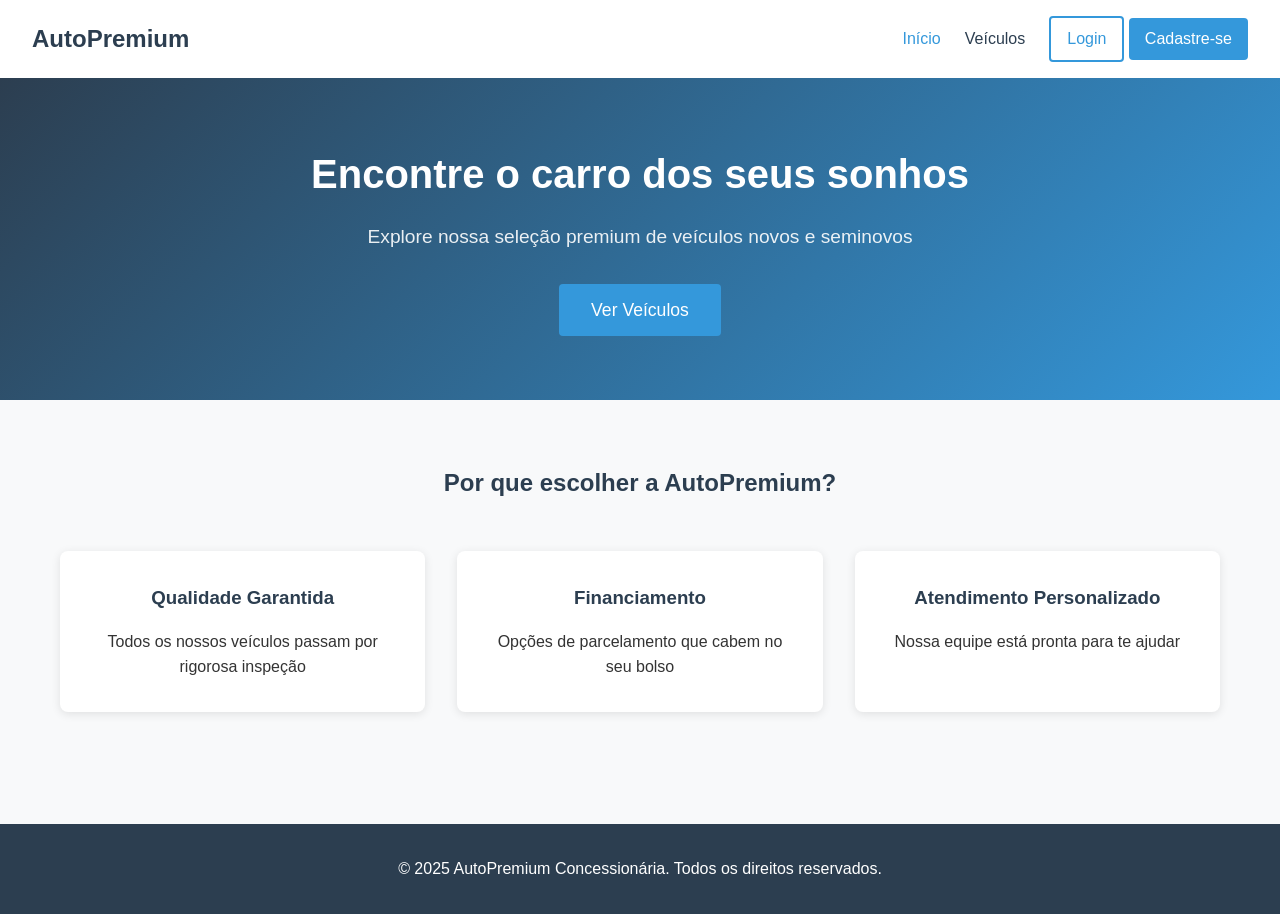
<file: index.html>
<!DOCTYPE html>
<html lang="pt-BR">
<head>
    <meta charset="UTF-8">
    <meta name="viewport" content="width=device-width, initial-scale=1.0">
    <title>AutoPremium - Concessionária</title>
    <link rel="stylesheet" href="css/style.css">
</head>
<body>
    <header>
        <nav class="navbar">
            <div class="nav-brand">
                <h1>AutoPremium</h1>
            </div>
            <div class="nav-links">
                <a href="index.html" class="nav-link active">Início</a>
                <a href="veiculos.html" class="nav-link">Veículos</a>
                <div id="auth-buttons">
                    <a href="login.html" class="btn btn-outline">Login</a>
                    <a href="cadastro.html" class="btn btn-primary">Cadastre-se</a>
                </div>
                <div id="user-menu" class="hidden">
                    <span id="user-name"></span>
                    <button id="logout-btn" class="btn btn-outline">Sair</button>
                </div>
            </div>
        </nav>
    </header>

    <main>
        <section class="hero">
            <div class="hero-content">
                <h2>Encontre o carro dos seus sonhos</h2>
                <p>Explore nossa seleção premium de veículos novos e seminovos</p>
                <a href="veiculos.html" class="btn btn-primary btn-large">Ver Veículos</a>
            </div>
        </section>

        <section class="features">
            <div class="container">
                <h2>Por que escolher a AutoPremium?</h2>
                <div class="features-grid">
                    <div class="feature-card">
                        <h3>Qualidade Garantida</h3>
                        <p>Todos os nossos veículos passam por rigorosa inspeção</p>
                    </div>
                    <div class="feature-card">
                        <h3>Financiamento</h3>
                        <p>Opções de parcelamento que cabem no seu bolso</p>
                    </div>
                    <div class="feature-card">
                        <h3>Atendimento Personalizado</h3>
                        <p>Nossa equipe está pronta para te ajudar</p>
                    </div>
                </div>
            </div>
        </section>
    </main>

    <footer>
        <div class="container">
            <p>&copy; 2025 AutoPremium Concessionária. Todos os direitos reservados.</p>
        </div>
    </footer>
    
    <script src="js/config.js"></script>
    <script src="js/utils.js"></script>
    <script src="js/auth.js"></script>
</body>

</html>
</file>
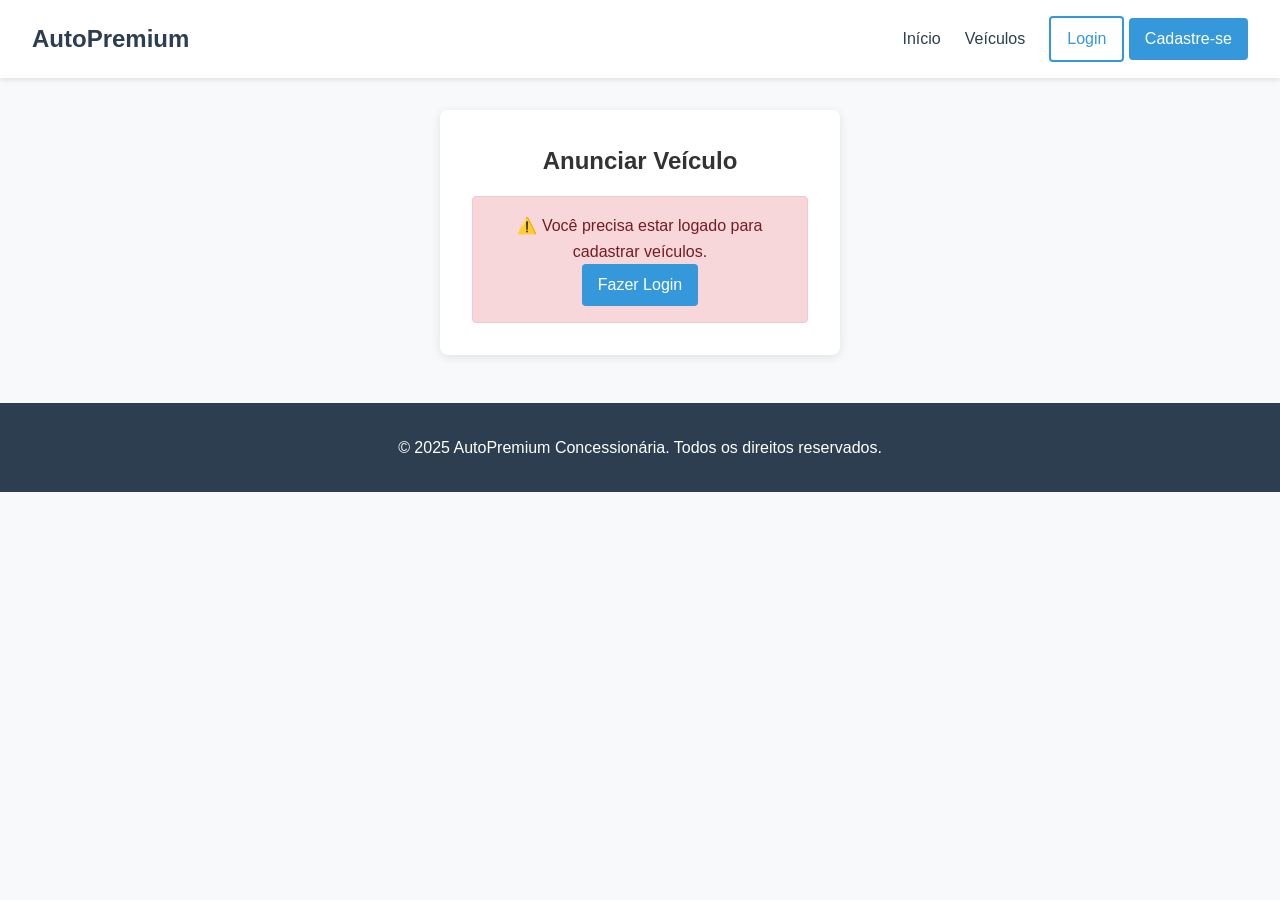
<file: cadastro-veiculo.html>
<!DOCTYPE html>
<html lang="pt-BR">
<head>
    <meta charset="UTF-8">
    <meta name="viewport" content="width=device-width, initial-scale=1.0">
    <title>Anunciar Veículo - AutoPremium</title>
    <link rel="stylesheet" href="css/style.css">
</head>
<body>
    <header>
        <nav class="navbar">
            <div class="nav-brand">
                <h1><a href="index.html" style="text-decoration: none; color: inherit;">AutoPremium</a></h1>
            </div>
            <div class="nav-links">
                <a href="index.html" class="nav-link">Início</a>
                <a href="veiculos.html" class="nav-link">Veículos</a>
                <div id="auth-buttons">
                    <a href="login.html" class="btn btn-outline">Login</a>
                    <a href="cadastro.html" class="btn btn-primary">Cadastre-se</a>
                </div>
                <div id="user-menu" class="hidden">
                    <span id="user-name"></span>
                    <button id="logout-btn" class="btn btn-outline">Sair</button>
                </div>
            </div>
        </nav>
    </header>

    <main>
        <div class="container">
            <div class="form-container">
                <h2 class="text-center">Anunciar Veículo</h2>
                
                <div id="auth-warning" class="message error hidden">
                    <p>⚠️ Você precisa estar logado para cadastrar veículos.</p>
                    <a href="login.html" class="btn btn-primary">Fazer Login</a>
                </div>

                <form id="veiculo-form" class="hidden">
                    <div class="form-group">
                        <label for="marca">Marca *</label>
                        <input type="text" id="marca" name="marca" required>
                    </div>
                    
                    <div class="form-group">
                        <label for="modelo">Modelo *</label>
                        <input type="text" id="modelo" name="modelo" required>
                    </div>
                    
                    <div class="form-row">
                        <div class="form-group">
                            <label for="ano">Ano *</label>
                            <input type="number" id="ano" name="ano" min="1900" max="2024" required>
                        </div>
                        
                        <div class="form-group">
                            <label for="preco">Preço (R$) *</label>
                            <input type="number" id="preco" name="preco" step="0.01" min="0" required>
                        </div>
                    </div>
                    
                    <div class="form-row">
                        <div class="form-group">
                            <label for="quilometragem">Quilometragem</label>
                            <input type="number" id="quilometragem" name="quilometragem" min="0" value="0">
                        </div>
                        
                        <div class="form-group">
                            <label for="combustivel">Combustível</label>
                            <select id="combustivel" name="combustivel">
                                <option value="Flex">Flex</option>
                                <option value="Gasolina">Gasolina</option>
                                <option value="Álcool">Álcool</option>
                                <option value="Diesel">Diesel</option>
                                <option value="Elétrico">Elétrico</option>
                                <option value="Híbrido">Híbrido</option>
                            </select>
                        </div>
                    </div>
                    
                    <div class="form-group">
                        <label for="cor">Cor</label>
                        <input type="text" id="cor" name="cor" placeholder="Ex: Preto, Branco, Prata...">
                    </div>
                    
                    <div class="form-group">
                        <label for="descricao">Descrição</label>
                        <textarea id="descricao" name="descricao" rows="4" placeholder="Descreva o veículo..."></textarea>
                    </div>

                    <!-- Upload de Fotos -->
                    <div class="form-group">
                        <label>Fotos do Veículo</label>
                        <div class="upload-area" id="upload-area">
                            <div class="upload-placeholder">
                                <span>📷</span>
                                <p>Clique para adicionar fotos</p>
                                <small>Formatos: JPG, PNG (Máx: 5MB)</small>
                            </div>
                            <input type="file" id="foto-veiculo" multiple accept="image/*" style="display: none;">
                        </div>
                        <div id="preview-container" class="preview-container"></div>
                    </div>
                    
                    <button type="submit" class="btn btn-primary btn-large" style="width: 100%;">
                        Cadastrar Veículo
                    </button>
                </form>
                
                <div id="message" class="hidden"></div>
            </div>
        </div>
    </main>

    <footer>
        <div class="container">
            <p>&copy; 2025 AutoPremium Concessionária. Todos os direitos reservados.</p>
        </div>
    </footer>

    <script src="js/config.js"></script>
    <script src="js/utils.js"></script>
    <script src="js/auth.js"></script>
    <script src="js/veiculos.js"></script>
    <script>
        let fotosSelecionadas = [];
        let veiculoIdCriado = null;

        // Verificar autenticação ao carregar a página
        document.addEventListener('DOMContentLoaded', () => {
            const token = localStorage.getItem('token');
            const user = localStorage.getItem('user');
            const form = document.getElementById('veiculo-form');
            const warning = document.getElementById('auth-warning');
            const authButtons = document.getElementById('auth-buttons');
            const userMenu = document.getElementById('user-menu');
            const userName = document.getElementById('user-name');
            
            if (token && user) {
                form.classList.remove('hidden');
                warning.classList.add('hidden');
                authButtons.classList.add('hidden');
                userMenu.classList.remove('hidden');
                
                const userData = JSON.parse(user);
                userName.textContent = userData.nome;
                
                // Configurar upload de fotos
                configurarUploadFotos();
            } else {
                form.classList.add('hidden');
                warning.classList.remove('hidden');
                authButtons.classList.remove('hidden');
                userMenu.classList.add('hidden');
            }
        });

        // Configurar área de upload
        function configurarUploadFotos() {
            const uploadArea = document.getElementById('upload-area');
            const fileInput = document.getElementById('foto-veiculo');
            const previewContainer = document.getElementById('preview-container');

            uploadArea.addEventListener('click', () => {
                fileInput.click();
            });

            uploadArea.addEventListener('dragover', (e) => {
                e.preventDefault();
                uploadArea.classList.add('drag-over');
            });

            uploadArea.addEventListener('dragleave', () => {
                uploadArea.classList.remove('drag-over');
            });

            uploadArea.addEventListener('drop', (e) => {
                e.preventDefault();
                uploadArea.classList.remove('drag-over');
                const files = e.dataTransfer.files;
                processarArquivos(files);
            });

            fileInput.addEventListener('change', (e) => {
                processarArquivos(e.target.files);
            });
        }

        // Processar arquivos selecionados
        function processarArquivos(files) {
            for (let file of files) {
                if (file.type.startsWith('image/') && file.size <= 5 * 1024 * 1024) {
                    const reader = new FileReader();
                    
                    reader.onload = function(e) {
                        fotosSelecionadas.push({
                            file: file,
                            dataUrl: e.target.result
                        });
                        atualizarPreviews();
                    };
                    
                    reader.readAsDataURL(file);
                } else {
                    alert('Por favor, selecione apenas imagens (máximo 5MB cada)');
                }
            }
        }

        // Atualizar preview das imagens
        function atualizarPreviews() {
            const previewContainer = document.getElementById('preview-container');
            previewContainer.innerHTML = '';

            fotosSelecionadas.forEach((foto, index) => {
                const preview = document.createElement('div');
                preview.className = 'image-preview';
                preview.innerHTML = `
                    <img src="${foto.dataUrl}" alt="Preview">
                    <button type="button" class="remove-image" data-index="${index}">×</button>
                `;
                previewContainer.appendChild(preview);
            });

            // Eventos para remover imagens
            document.querySelectorAll('.remove-image').forEach(btn => {
                btn.addEventListener('click', function() {
                    const index = parseInt(this.getAttribute('data-index'));
                    fotosSelecionadas.splice(index, 1);
                    atualizarPreviews();
                });
            });
        }

        // Configurar logout
        document.getElementById('logout-btn').addEventListener('click', () => {
            localStorage.removeItem('token');
            localStorage.removeItem('user');
            window.location.href = 'login.html';
        });

        // Submissão do formulário
        document.getElementById('veiculo-form').addEventListener('submit', async (e) => {
            e.preventDefault();
            
            const veiculoData = {
                marca: document.getElementById('marca').value,
                modelo: document.getElementById('modelo').value,
                ano: parseInt(document.getElementById('ano').value),
                preco: parseFloat(document.getElementById('preco').value),
                quilometragem: parseInt(document.getElementById('quilometragem').value) || 0,
                combustivel: document.getElementById('combustivel').value,
                cor: document.getElementById('cor').value || 'Não informada',
                descricao: document.getElementById('descricao').value || ''
            };
            
            console.log('📤 Enviando dados do veículo:', veiculoData);
            
            // Primeiro cadastra o veículo
            const result = await cadastrarVeiculo(veiculoData);
            
            if (result.success) {
                veiculoIdCriado = result.veiculo.id;
                showMessage('✅ Veículo cadastrado com sucesso! Fazendo upload das fotos...', 'success');
                
                // Depois faz upload das fotos
                if (fotosSelecionadas.length > 0) {
                    await uploadFotosVeiculo(veiculoIdCriado);
                }
                
                setTimeout(() => {
                    window.location.href = 'veiculos.html';
                }, 3000);
            } else {
                showMessage(`❌ Erro: ${result.error}`, 'error');
            }
        });

        // Upload das fotos após cadastrar o veículo
        async function uploadFotosVeiculo(veiculoId) {
            for (let i = 0; i < fotosSelecionadas.length; i++) {
                const foto = fotosSelecionadas[i];
                try {
                    const token = localStorage.getItem('token');
                    const response = await fetch(`${API_BASE_URL}/veiculos/${veiculoId}/imagens`, {
                        method: 'POST',
                        headers: {
                            'Content-Type': 'application/json',
                            'Authorization': `Bearer ${token}`
                        },
                        body: JSON.stringify({ imagem: foto.dataUrl })
                    });

                    if (!response.ok) {
                        console.error(`Erro no upload da foto ${i + 1}`);
                    }
                } catch (error) {
                    console.error(`Erro no upload da foto ${i + 1}:`, error);
                }
            }
        }

        function showMessage(text, type) {
            const messageDiv = document.getElementById('message');
            messageDiv.textContent = text;
            messageDiv.className = `message ${type}`;
            messageDiv.classList.remove('hidden');
            
            setTimeout(() => {
                messageDiv.classList.add('hidden');
            }, 5000);
        }
    </script>

    <style>
        .message {
            padding: 1rem;
            margin-top: 1rem;
            border-radius: 4px;
            text-align: center;
        }
        
        .message.success {
            background-color: #d4edda;
            color: #155724;
            border: 1px solid #c3e6cb;
        }
        
        .message.error {
            background-color: #f8d7da;
            color: #721c24;
            border: 1px solid #f5c6cb;
        }
        
        select, textarea {
            width: 100%;
            padding: 0.75rem;
            border: 1px solid #ddd;
            border-radius: 4px;
            font-size: 1rem;
            font-family: inherit;
        }
        
        select:focus, textarea:focus {
            outline: none;
            border-color: var(--secondary-color);
        }
        
        .form-row {
            display: grid;
            grid-template-columns: 1fr 1fr;
            gap: 1rem;
        }
        
        /* Estilos para upload de fotos */
        .upload-area {
            border: 2px dashed #ddd;
            border-radius: 8px;
            padding: 2rem;
            text-align: center;
            cursor: pointer;
            transition: all 0.3s;
            background: #f8f9fa;
        }
        
        .upload-area:hover, .upload-area.drag-over {
            border-color: var(--secondary-color);
            background: #e3f2fd;
        }
        
        .upload-placeholder span {
            font-size: 2rem;
            display: block;
            margin-bottom: 0.5rem;
        }
        
        .upload-placeholder p {
            margin: 0.5rem 0;
            color: #666;
        }
        
        .upload-placeholder small {
            color: #999;
        }
        
        .preview-container {
            display: grid;
            grid-template-columns: repeat(auto-fill, minmax(100px, 1fr));
            gap: 1rem;
            margin-top: 1rem;
        }
        
        .image-preview {
            position: relative;
            border-radius: 8px;
            overflow: hidden;
            box-shadow: 0 2px 5px rgba(0,0,0,0.1);
        }
        
        .image-preview img {
            width: 100%;
            height: 100px;
            object-fit: cover;
        }
        
        .remove-image {
            position: absolute;
            top: 5px;
            right: 5px;
            background: rgba(255,255,255,0.8);
            border: none;
            border-radius: 50%;
            width: 24px;
            height: 24px;
            cursor: pointer;
            font-size: 16px;
            line-height: 1;
        }
        
        @media (max-width: 768px) {
            .form-row {
                grid-template-columns: 1fr;
            }
        }
    </style>
</body>
</html>
</file>
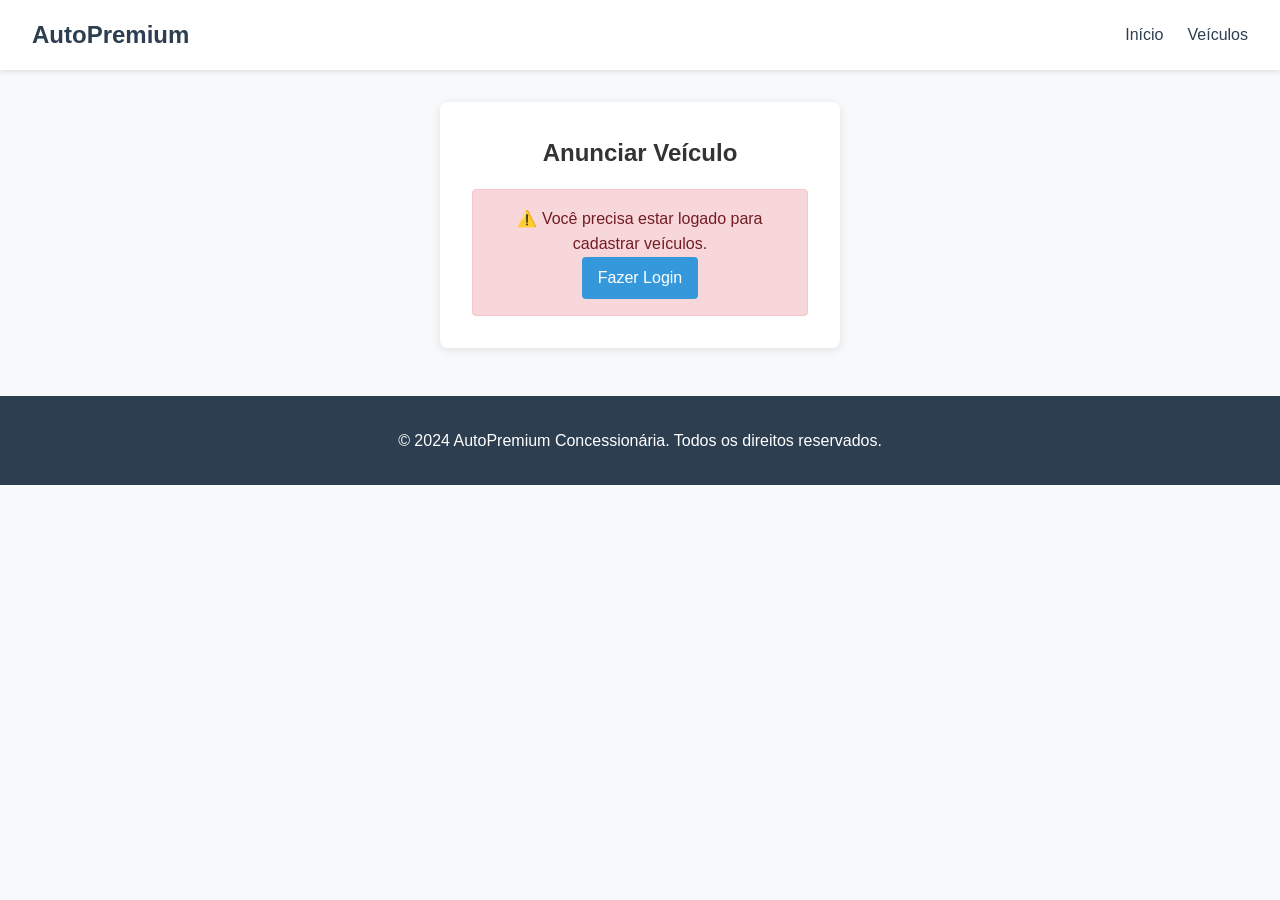
<file: cadastro-veiculos.html>
<!DOCTYPE html>
<html lang="pt-BR">
<head>
    <meta charset="UTF-8">
    <meta name="viewport" content="width=device-width, initial-scale=1.0">
    <title>Anunciar Veículo - AutoPremium</title>
    <link rel="stylesheet" href="css/style.css">
</head>
<body>
    <header>
        <nav class="navbar">
            <div class="nav-brand">
                <h1><a href="index.html" style="text-decoration: none; color: inherit;">AutoPremium</a></h1>
            </div>
            <div class="nav-links">
                <a href="index.html" class="nav-link">Início</a>
                <a href="veiculos.html" class="nav-link">Veículos</a>
                <div id="user-menu" class="hidden">
                    <span id="user-name"></span>
                    <button id="logout-btn" class="btn btn-outline">Sair</button>
                </div>
            </div>
        </nav>
    </header>

    <main>
        <div class="container">
            <div class="form-container">
                <h2 class="text-center">Anunciar Veículo</h2>
                
                <div id="auth-warning" class="message error hidden">
                    <p>⚠️ Você precisa estar logado para cadastrar veículos.</p>
                    <a href="login.html" class="btn btn-primary">Fazer Login</a>
                </div>

                <form id="veiculo-form" class="hidden">
                    <div class="form-group">
                        <label for="marca">Marca *</label>
                        <input type="text" id="marca" name="marca" required>
                    </div>
                    
                    <div class="form-group">
                        <label for="modelo">Modelo *</label>
                        <input type="text" id="modelo" name="modelo" required>
                    </div>
                    
                    <div class="form-row" style="display: grid; grid-template-columns: 1fr 1fr; gap: 1rem;">
                        <div class="form-group">
                            <label for="ano">Ano *</label>
                            <input type="number" id="ano" name="ano" min="1900" max="2024" required>
                        </div>
                        
                        <div class="form-group">
                            <label for="preco">Preço (R$) *</label>
                            <input type="number" id="preco" name="preco" step="0.01" min="0" required>
                        </div>
                    </div>
                    
                    <div class="form-row" style="display: grid; grid-template-columns: 1fr 1fr; gap: 1rem;">
                        <div class="form-group">
                            <label for="quilometragem">Quilometragem</label>
                            <input type="number" id="quilometragem" name="quilometragem" min="0" value="0">
                        </div>
                        
                        <div class="form-group">
                            <label for="combustivel">Combustível</label>
                            <select id="combustivel" name="combustivel">
                                <option value="Flex">Flex</option>
                                <option value="Gasolina">Gasolina</option>
                                <option value="Álcool">Álcool</option>
                                <option value="Diesel">Diesel</option>
                                <option value="Elétrico">Elétrico</option>
                                <option value="Híbrido">Híbrido</option>
                            </select>
                        </div>
                    </div>
                    
                    <div class="form-group">
                        <label for="cor">Cor</label>
                        <input type="text" id="cor" name="cor" placeholder="Ex: Preto, Branco, Prata...">
                    </div>
                    
                    <div class="form-group">
                        <label for="descricao">Descrição</label>
                        <textarea id="descricao" name="descricao" rows="4" placeholder="Descreva o veículo..."></textarea>
                    </div>
                    
                    <button type="submit" class="btn btn-primary btn-large" style="width: 100%;">
                        Cadastrar Veículo
                    </button>
                </form>
                
                <div id="message" class="hidden"></div>
            </div>
        </div>
    </main>

    <footer>
        <div class="container">
            <p>&copy; 2024 AutoPremium Concessionária. Todos os direitos reservados.</p>
        </div>
    </footer>

    <script src="js/utils.js"></script>
    <script src="js/auth.js"></script>
    <script src="js/veiculos.js"></script>
    <script>
        // Verificar autenticação ao carregar a página
        document.addEventListener('DOMContentLoaded', () => {
            const token = localStorage.getItem('token');
            const user = localStorage.getItem('user');
            const form = document.getElementById('veiculo-form');
            const warning = document.getElementById('auth-warning');
            
            if (token && user) {
                // Usuário logado - mostrar formulário
                form.classList.remove('hidden');
                warning.classList.add('hidden');
                
                // Preencher nome do usuário
                const userData = JSON.parse(user);
                document.getElementById('user-name').textContent = userData.nome;
                document.getElementById('user-menu').classList.remove('hidden');
            } else {
                // Usuário não logado - mostrar aviso
                form.classList.add('hidden');
                warning.classList.remove('hidden');
            }
        });

        // Configurar logout
        document.getElementById('logout-btn').addEventListener('click', () => {
            localStorage.removeItem('token');
            localStorage.removeItem('user');
            window.location.href = 'login.html';
        });

        // Submissão do formulário
        document.getElementById('veiculo-form').addEventListener('submit', async (e) => {
            e.preventDefault();
            
            const veiculoData = {
                marca: document.getElementById('marca').value,
                modelo: document.getElementById('modelo').value,
                ano: parseInt(document.getElementById('ano').value),
                preco: parseFloat(document.getElementById('preco').value),
                quilometragem: parseInt(document.getElementById('quilometragem').value) || 0,
                combustivel: document.getElementById('combustivel').value,
                cor: document.getElementById('cor').value || 'Não informada',
                descricao: document.getElementById('descricao').value || ''
            };
            
            console.log('📤 Enviando dados:', veiculoData);
            
            const result = await cadastrarVeiculo(veiculoData);
            
            if (result.success) {
                showMessage('✅ Veículo cadastrado com sucesso! Redirecionando...', 'success');
                setTimeout(() => {
                    window.location.href = 'veiculos.html';
                }, 2000);
            } else {
                showMessage(`❌ Erro: ${result.error}`, 'error');
            }
        });

        function showMessage(text, type) {
            const messageDiv = document.getElementById('message');
            messageDiv.textContent = text;
            messageDiv.className = `message ${type}`;
            messageDiv.classList.remove('hidden');
            
            setTimeout(() => {
                messageDiv.classList.add('hidden');
            }, 5000);
        }
    </script>

    <style>
        .message {
            padding: 1rem;
            margin-top: 1rem;
            border-radius: 4px;
            text-align: center;
        }
        
        .message.success {
            background-color: #d4edda;
            color: #155724;
            border: 1px solid #c3e6cb;
        }
        
        .message.error {
            background-color: #f8d7da;
            color: #721c24;
            border: 1px solid #f5c6cb;
        }
        
        select, textarea {
            width: 100%;
            padding: 0.75rem;
            border: 1px solid #ddd;
            border-radius: 4px;
            font-size: 1rem;
            font-family: inherit;
        }
        
        select:focus, textarea:focus {
            outline: none;
            border-color: var(--secondary-color);
        }
    </style>
</body>
</html>
</file>
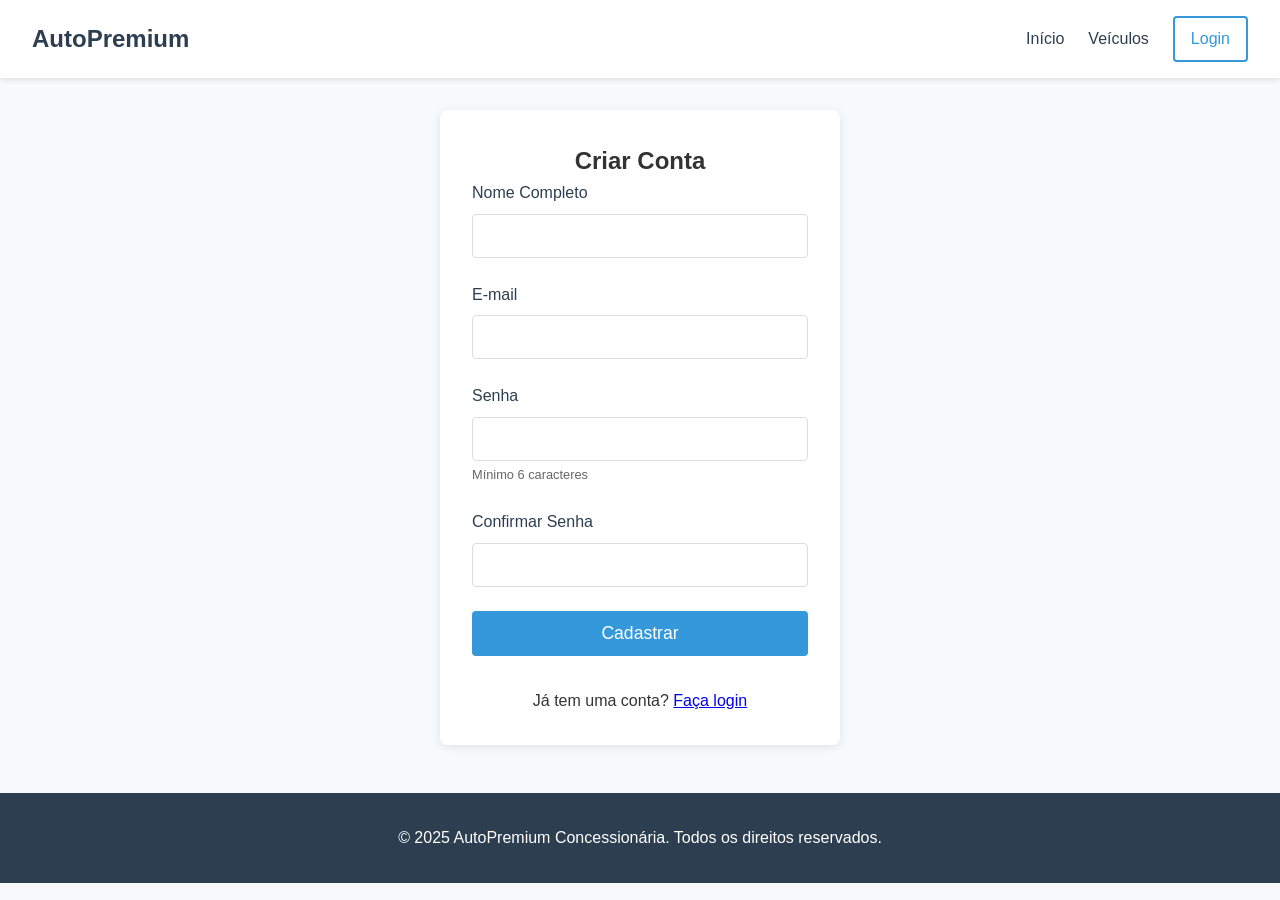
<file: cadastro.html>
<!DOCTYPE html>
<html lang="pt-BR">
<head>
    <meta charset="UTF-8">
    <meta name="viewport" content="width=device-width, initial-scale=1.0">
    <title>Cadastro - AutoPremium</title>
    <link rel="stylesheet" href="css/style.css">
</head>
<body>
    <header>
        <nav class="navbar">
            <div class="nav-brand">
                <h1><a href="index.html" style="text-decoration: none; color: inherit;">AutoPremium</a></h1>
            </div>
            <div class="nav-links">
                <a href="index.html" class="nav-link">Início</a>
                <a href="veiculos.html" class="nav-link">Veículos</a>
                <a href="login.html" class="btn btn-outline">Login</a>
            </div>
        </nav>
    </header>

    <main>
        <div class="container">
            <div class="form-container">
                <h2 class="text-center">Criar Conta</h2>
                <form id="cadastro-form">
                    <div class="form-group">
                        <label for="nome">Nome Completo</label>
                        <input type="text" id="nome" name="nome" required>
                    </div>
                    <div class="form-group">
                        <label for="email">E-mail</label>
                        <input type="email" id="email" name="email" required>
                    </div>
                    <div class="form-group">
                        <label for="senha">Senha</label>
                        <input type="password" id="senha" name="senha" minlength="6" required>
                        <small style="color: #666;">Mínimo 6 caracteres</small>
                    </div>
                    <div class="form-group">
                        <label for="confirmar-senha">Confirmar Senha</label>
                        <input type="password" id="confirmar-senha" name="confirmar-senha" required>
                    </div>
                    <button type="submit" class="btn btn-primary btn-large" style="width: 100%;">
                        Cadastrar
                    </button>
                </form>
                <div class="text-center mt-2">
                    <p>Já tem uma conta? <a href="login.html">Faça login</a></p>
                </div>
                <div id="message" class="hidden"></div>
            </div>
        </div>
    </main>

    <footer>
        <div class="container">
            <p>&copy; 2025 AutoPremium Concessionária. Todos os direitos reservados.</p>
        </div>
    </footer>
    
    <script src="js/config.js"></script>
    <script src="js/utils.js"></script>
    <script src="js/auth.js"></script>
    <script>
        document.getElementById('cadastro-form').addEventListener('submit', async (e) => {
            e.preventDefault();
            
            const nome = document.getElementById('nome').value;
            const email = document.getElementById('email').value;
            const senha = document.getElementById('senha').value;
            const confirmarSenha = document.getElementById('confirmar-senha').value;
            const messageDiv = document.getElementById('message');
            
            // Validações
            if (senha !== confirmarSenha) {
                showMessage('As senhas não coincidem', 'error');
                return;
            }
            
            if (senha.length < 6) {
                showMessage('A senha deve ter pelo menos 6 caracteres', 'error');
                return;
            }
            
            const result = await cadastrar(nome, email, senha);
            
            if (result.success) {
                showMessage('Conta criada com sucesso! Redirecionando para login...', 'success');
                setTimeout(() => {
                    window.location.href = 'login.html';
                }, 2000);
            } else {
                showMessage(result.error, 'error');
            }
        });

        function showMessage(text, type) {
            const messageDiv = document.getElementById('message');
            messageDiv.textContent = text;
            messageDiv.className = type === 'success' ? 'message success' : 'message error';
            messageDiv.classList.remove('hidden');
            
            setTimeout(() => {
                messageDiv.classList.add('hidden');
            }, 5000);
        }
    </script>

    <style>
        .message {
            padding: 1rem;
            margin-top: 1rem;
            border-radius: 4px;
            text-align: center;
        }
        
        .message.success {
            background-color: #d4edda;
            color: #155724;
            border: 1px solid #c3e6cb;
        }
        
        .message.error {
            background-color: #f8d7da;
            color: #721c24;
            border: 1px solid #f5c6cb;
        }
        
        small {
            font-size: 0.8rem;
            margin-top: 0.25rem;
            display: block;
        }
    </style>
</body>

</html>
</file>
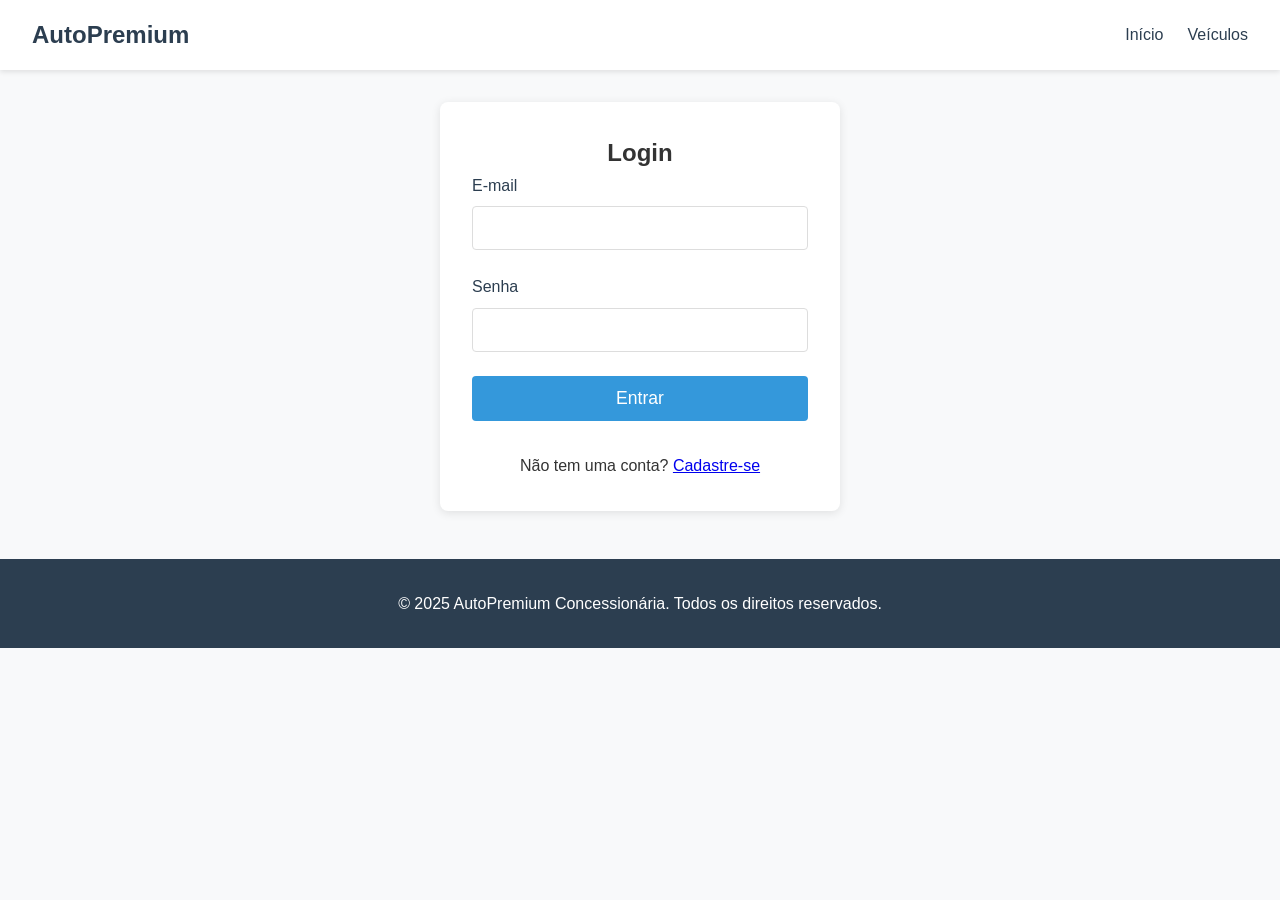
<file: login.html>
<!DOCTYPE html>
<html lang="pt-BR">
<head>
    <meta charset="UTF-8">
    <meta name="viewport" content="width=device-width, initial-scale=1.0">
    <title>Login - AutoPremium</title>
    <link rel="stylesheet" href="css/style.css">
</head>
<body>
    <header>
        <nav class="navbar">
            <div class="nav-brand">
                <h1><a href="index.html" style="text-decoration: none; color: inherit;">AutoPremium</a></h1>
            </div>
            <div class="nav-links">
                <a href="index.html" class="nav-link">Início</a>
                <a href="veiculos.html" class="nav-link">Veículos</a>
            </div>
        </nav>
    </header>

    <main>
        <div class="container">
            <div class="form-container">
                <h2 class="text-center">Login</h2>
                <form id="login-form">
                    <div class="form-group">
                        <label for="email">E-mail</label>
                        <input type="email" id="email" name="email" required>
                    </div>
                    <div class="form-group">
                        <label for="senha">Senha</label>
                        <input type="password" id="senha" name="senha" required>
                    </div>
                    <button type="submit" class="btn btn-primary btn-large" style="width: 100%;">
                        Entrar
                    </button>
                </form>
                <div class="text-center mt-2">
                    <p>Não tem uma conta? <a href="cadastro.html">Cadastre-se</a></p>
                </div>
                <div id="message" class="hidden"></div>
            </div>
        </div>
    </main>

    <footer>
        <div class="container">
            <p>&copy; 2025 AutoPremium Concessionária. Todos os direitos reservados.</p>
        </div>
    </footer>
    
    <script src="js/config.js"></script>
    <script src="js/utils.js"></script>
    <script src="js/auth.js"></script>
    <script>
        document.getElementById('login-form').addEventListener('submit', async (e) => {
            e.preventDefault();
            
            const email = document.getElementById('email').value;
            const senha = document.getElementById('senha').value;
            const messageDiv = document.getElementById('message');
            
            const result = await login(email, senha);
            
            if (result.success) {
                showMessage('Login realizado com sucesso!', 'success');
                setTimeout(() => {
                    window.location.href = 'veiculos.html';
                }, 1000);
            } else {
                showMessage(result.error, 'error');
            }
        });

        function showMessage(text, type) {
            const messageDiv = document.getElementById('message');
            messageDiv.textContent = text;
            messageDiv.className = type === 'success' ? 'message success' : 'message error';
            messageDiv.classList.remove('hidden');
            
            setTimeout(() => {
                messageDiv.classList.add('hidden');
            }, 5000);
        }
    </script>

    <style>
        .message {
            padding: 1rem;
            margin-top: 1rem;
            border-radius: 4px;
            text-align: center;
        }
        
        .message.success {
            background-color: #d4edda;
            color: #155724;
            border: 1px solid #c3e6cb;
        }
        
        .message.error {
            background-color: #f8d7da;
            color: #721c24;
            border: 1px solid #f5c6cb;
        }
    </style>
</body>

</html>
</file>
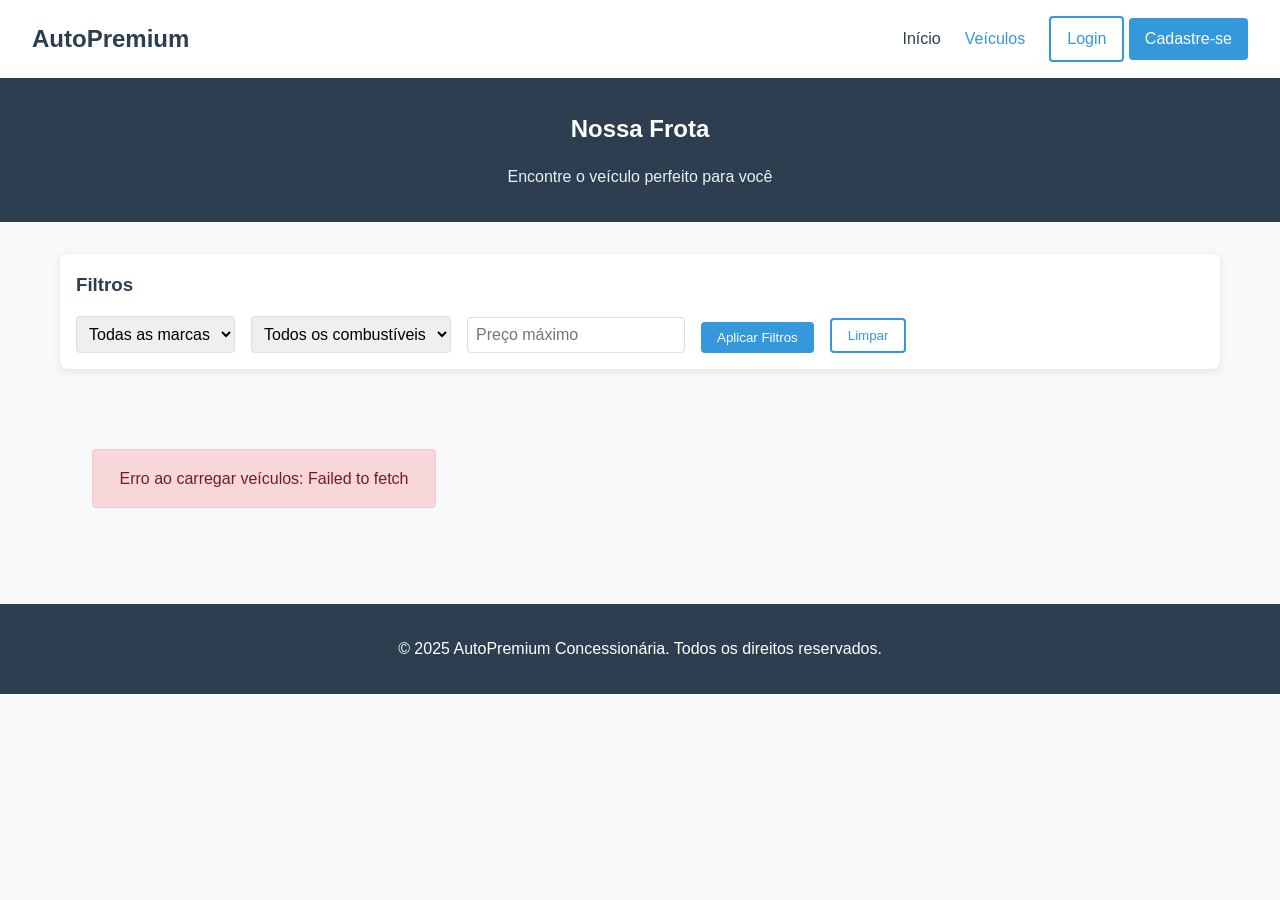
<file: veiculos.html>
<!DOCTYPE html>
<html lang="pt-BR">
<head>
    <meta charset="UTF-8">
    <meta name="viewport" content="width=device-width, initial-scale=1.0">
    <title>Veículos - AutoPremium</title>
    <link rel="stylesheet" href="css/style.css">
</head>
<body>
    <header>
        <nav class="navbar">
            <div class="nav-brand">
                <h1><a href="index.html" style="text-decoration: none; color: inherit;">AutoPremium</a></h1>
            </div>
            <div class="nav-links">
                <a href="index.html" class="nav-link">Início</a>
                <a href="veiculos.html" class="nav-link active">Veículos</a>
                <div id="auth-buttons">
                    <a href="login.html" class="btn btn-outline">Login</a>
                    <a href="cadastro.html" class="btn btn-primary">Cadastre-se</a>
                </div>
                <div id="user-menu" class="hidden">
                    <span id="user-name"></span>
                    <a href="cadastro-veiculo.html" class="btn btn-outline">Anunciar Veículo</a>
                    <button id="logout-btn" class="btn btn-outline">Sair</button>
                </div>
            </div>
        </nav>
    </header>

    <main>
        <section class="hero" style="padding: 2rem; background: var(--primary-color);">
            <div class="container">
                <h2 style="color: white; margin-bottom: 1rem;">Nossa Frota</h2>
                <p style="color: var(--light-color);">Encontre o veículo perfeito para você</p>
            </div>
        </section>

        <section class="container">
            <div class="filters" style="margin: 2rem 0; padding: 1rem; background: white; border-radius: 8px;">
                <h3 style="margin-bottom: 1rem;">Filtros</h3>
                <div style="display: flex; gap: 1rem; flex-wrap: wrap;">
                    <select id="filter-marca" style="padding: 0.5rem; border: 1px solid #ddd; border-radius: 4px;">
                        <option value="">Todas as marcas</option>
                    </select>
                    <select id="filter-combustivel" style="padding: 0.5rem; border: 1px solid #ddd; border-radius: 4px;">
                        <option value="">Todos os combustíveis</option>
                        <option value="Gasolina">Gasolina</option>
                        <option value="Álcool">Álcool</option>
                        <option value="Flex">Flex</option>
                        <option value="Diesel">Diesel</option>
                        <option value="Elétrico">Elétrico</option>
                        <option value="Híbrido">Híbrido</option>
                    </select>
                    <input type="number" id="filter-preco-max" placeholder="Preço máximo" style="padding: 0.5rem; border: 1px solid #ddd; border-radius: 4px;">
                    <button id="apply-filters" class="btn btn-primary">Aplicar Filtros</button>
                    <button id="clear-filters" class="btn btn-outline">Limpar</button>
                </div>
            </div>

            <div id="loading" class="text-center">
                <p>Carregando veículos...</p>
            </div>

            <div id="veiculos-container" class="vehicles-grid">
                <!-- Veículos serão carregados aqui via JavaScript -->
            </div>

            <div id="no-vehicles" class="hidden text-center" style="padding: 2rem;">
                <h3>Nenhum veículo encontrado</h3>
                <p>Tente ajustar os filtros ou verifique novamente mais tarde.</p>
            </div>
        </section>
    </main>

    <footer>
        <div class="container">
            <p>&copy; 2025 AutoPremium Concessionária. Todos os direitos reservados.</p>
        </div>
    </footer>

    <script src="js/config.js"></script>
    <script src="js/utils.js"></script>
    <script src="js/auth.js"></script>
    <script src="js/veiculos.js"></script>
</body>
</html>
</file>
<file: css/style.css>
* {
    margin: 0;
    padding: 0;
    box-sizing: border-box;
}

:root {
    --primary-color: #2c3e50;
    --secondary-color: #3498db;
    --accent-color: #e74c3c;
    --light-color: #ecf0f1;
    --dark-color: #2c3e50;
    --success-color: #27ae60;
    --warning-color: #f39c12;
    --danger-color: #e74c3c;
}

body {
    font-family: 'Segoe UI', Tahoma, Geneva, Verdana, sans-serif;
    line-height: 1.6;
    color: #333;
    background-color: #f8f9fa;
}

.container {
    max-width: 1200px;
    margin: 0 auto;
    padding: 0 20px;
}

/* Header & Navigation */
.navbar {
    display: flex;
    justify-content: space-between;
    align-items: center;
    padding: 1rem 2rem;
    background-color: white;
    box-shadow: 0 2px 5px rgba(0,0,0,0.1);
}

.nav-brand h1 {
    color: var(--primary-color);
}

.nav-links {
    display: flex;
    align-items: center;
    gap: 1.5rem;
}

.nav-link {
    text-decoration: none;
    color: var(--dark-color);
    font-weight: 500;
    transition: color 0.3s;
}

.nav-link:hover,
.nav-link.active {
    color: var(--secondary-color);
}

/* Buttons */
.btn {
    padding: 0.5rem 1rem;
    border: none;
    border-radius: 4px;
    text-decoration: none;
    font-weight: 500;
    cursor: pointer;
    transition: all 0.3s;
    display: inline-block;
    text-align: center;
}

.btn-primary {
    background-color: var(--secondary-color);
    color: white;
}

.btn-primary:hover {
    background-color: #2980b9;
}

.btn-outline {
    background-color: transparent;
    border: 2px solid var(--secondary-color);
    color: var(--secondary-color);
}

.btn-outline:hover {
    background-color: var(--secondary-color);
    color: white;
}

.btn-large {
    padding: 0.75rem 2rem;
    font-size: 1.1rem;
}

/* Hero Section */
.hero {
    background: linear-gradient(135deg, var(--primary-color), var(--secondary-color));
    color: white;
    padding: 4rem 2rem;
    text-align: center;
}

.hero-content h2 {
    font-size: 2.5rem;
    margin-bottom: 1rem;
}

.hero-content p {
    font-size: 1.2rem;
    margin-bottom: 2rem;
    opacity: 0.9;
}

/* Features Section */
.features {
    padding: 4rem 2rem;
}

.features h2 {
    text-align: center;
    margin-bottom: 3rem;
    color: var(--primary-color);
}

.features-grid {
    display: grid;
    grid-template-columns: repeat(auto-fit, minmax(250px, 1fr));
    gap: 2rem;
}

.feature-card {
    background: white;
    padding: 2rem;
    border-radius: 8px;
    box-shadow: 0 2px 10px rgba(0,0,0,0.1);
    text-align: center;
}

.feature-card h3 {
    color: var(--primary-color);
    margin-bottom: 1rem;
}

/* Forms */
.form-container {
    max-width: 400px;
    margin: 2rem auto;
    padding: 2rem;
    background: white;
    border-radius: 8px;
    box-shadow: 0 2px 10px rgba(0,0,0,0.1);
}

.form-group {
    margin-bottom: 1.5rem;
}

.form-group label {
    display: block;
    margin-bottom: 0.5rem;
    font-weight: 500;
    color: var(--dark-color);
}

.form-group input,
.form-group textarea,
.form-group select {
    width: 100%;
    padding: 0.75rem;
    border: 1px solid #ddd;
    border-radius: 4px;
    font-size: 1rem;
    font-family: inherit;
}

.form-group input:focus,
.form-group textarea:focus,
.form-group select:focus {
    outline: none;
    border-color: var(--secondary-color);
}

.form-row {
    display: grid;
    grid-template-columns: 1fr 1fr;
    gap: 1rem;
}

/* Vehicle Grid */
.vehicles-grid {
    display: grid;
    grid-template-columns: repeat(auto-fill, minmax(300px, 1fr));
    gap: 2rem;
    padding: 2rem;
}

.vehicle-card {
    background: white;
    border-radius: 8px;
    overflow: hidden;
    box-shadow: 0 2px 10px rgba(0,0,0,0.1);
    transition: transform 0.3s, box-shadow 0.3s;
}

.vehicle-card:hover {
    transform: translateY(-5px);
    box-shadow: 0 4px 20px rgba(0,0,0,0.15);
}

/* Estilos para imagens de veículos */
.vehicle-image {
    width: 100%;
    height: 200px;
    position: relative;
    background: linear-gradient(135deg, var(--primary-color), var(--secondary-color));
    display: flex;
    align-items: center;
    justify-content: center;
    color: white;
    overflow: hidden;
    transition: transform 0.3s ease;
}

.vehicle-card:hover .vehicle-image {
    transform: scale(1.05);
}

.vehicle-image[style*="background-image"] {
    background-size: cover;
    background-position: center;
    background-repeat: no-repeat;
}

.image-overlay {
    background: rgba(0,0,0,0.5);
    padding: 1rem;
    text-align: center;
    width: 100%;
    height: 100%;
    display: flex;
    flex-direction: column;
    align-items: center;
    justify-content: center;
    transition: background 0.3s;
}

.vehicle-card:hover .image-overlay {
    background: rgba(0,0,0,0.7);
}

.image-overlay span {
    font-size: 1.2rem;
    font-weight: bold;
    margin-bottom: 0.5rem;
    text-shadow: 1px 1px 2px rgba(0,0,0,0.8);
}

.image-overlay small {
    font-size: 0.8rem;
    opacity: 0.9;
    text-shadow: 1px 1px 1px rgba(0,0,0,0.8);
}

/* Placeholder para imagens */
.vehicle-image[style*="background-image"] .image-overlay {
    background: rgba(0,0,0,0.3);
}

.vehicle-info {
    padding: 1.5rem;
}

.vehicle-info h3 {
    color: var(--primary-color);
    margin-bottom: 0.5rem;
    font-size: 1.3rem;
}

.vehicle-price {
    font-size: 1.5rem;
    font-weight: bold;
    color: var(--accent-color);
    margin: 0.5rem 0;
}

.vehicle-details {
    color: #666;
    font-size: 0.9rem;
    margin-bottom: 1rem;
    line-height: 1.5;
}

.vehicle-details p {
    margin: 0.25rem 0;
}

.vehicle-actions {
    display: flex;
    gap: 0.5rem;
    flex-wrap: wrap;
}

.vehicle-actions .btn {
    flex: 1;
    min-width: 120px;
    font-size: 0.9rem;
}

/* Filters */
.filters {
    margin: 2rem 0;
    padding: 1.5rem;
    background: white;
    border-radius: 8px;
    box-shadow: 0 2px 10px rgba(0,0,0,0.1);
}

.filters h3 {
    color: var(--primary-color);
    margin-bottom: 1rem;
}

.filters > div {
    display: flex;
    gap: 1rem;
    flex-wrap: wrap;
    align-items: end;
}

.filters select,
.filters input {
    padding: 0.75rem;
    border: 1px solid #ddd;
    border-radius: 4px;
    font-size: 1rem;
    min-width: 150px;
}

.filters select:focus,
.filters input:focus {
    outline: none;
    border-color: var(--secondary-color);
}

/* Upload de Fotos */
.upload-area {
    border: 2px dashed #ddd;
    border-radius: 8px;
    padding: 2rem;
    text-align: center;
    cursor: pointer;
    transition: all 0.3s;
    background: #f8f9fa;
}

.upload-area:hover,
.upload-area.drag-over {
    border-color: var(--secondary-color);
    background: #e3f2fd;
}

.upload-placeholder span {
    font-size: 2rem;
    display: block;
    margin-bottom: 0.5rem;
}

.upload-placeholder p {
    margin: 0.5rem 0;
    color: #666;
    font-weight: 500;
}

.upload-placeholder small {
    color: #999;
}

.preview-container {
    display: grid;
    grid-template-columns: repeat(auto-fill, minmax(120px, 1fr));
    gap: 1rem;
    margin-top: 1rem;
}

.image-preview {
    position: relative;
    border-radius: 8px;
    overflow: hidden;
    box-shadow: 0 2px 8px rgba(0,0,0,0.1);
    transition: transform 0.2s;
}

.image-preview:hover {
    transform: scale(1.05);
}

.image-preview img {
    width: 100%;
    height: 120px;
    object-fit: cover;
    display: block;
}

.remove-image {
    position: absolute;
    top: 5px;
    right: 5px;
    background: rgba(255,255,255,0.9);
    border: none;
    border-radius: 50%;
    width: 24px;
    height: 24px;
    cursor: pointer;
    font-size: 16px;
    line-height: 1;
    display: flex;
    align-items: center;
    justify-content: center;
    transition: background 0.2s;
}

.remove-image:hover {
    background: rgba(255,255,255,1);
    transform: scale(1.1);
}

/* Messages */
.message {
    padding: 1rem;
    margin-top: 1rem;
    border-radius: 4px;
    text-align: center;
    font-weight: 500;
}

.message.success {
    background-color: #d4edda;
    color: #155724;
    border: 1px solid #c3e6cb;
}

.message.error {
    background-color: #f8d7da;
    color: #721c24;
    border: 1px solid #f5c6cb;
}

.message.warning {
    background-color: #fff3cd;
    color: #856404;
    border: 1px solid #ffeaa7;
}

.message.info {
    background-color: #d1ecf1;
    color: #0c5460;
    border: 1px solid #bee5eb;
}

/* Notifications */
.notification {
    position: fixed;
    top: 20px;
    right: 20px;
    padding: 1rem 1.5rem;
    border-radius: 4px;
    color: white;
    font-weight: 500;
    z-index: 1000;
    max-width: 300px;
    box-shadow: 0 4px 6px rgba(0,0,0,0.1);
    animation: slideIn 0.3s ease-out;
}

.notification-success {
    background-color: var(--success-color);
}

.notification-error {
    background-color: var(--danger-color);
}

.notification-warning {
    background-color: var(--warning-color);
}

.notification-info {
    background-color: var(--secondary-color);
}

@keyframes slideIn {
    from {
        transform: translateX(100%);
        opacity: 0;
    }
    to {
        transform: translateX(0);
        opacity: 1;
    }
}

/* Utilities */
.hidden {
    display: none !important;
}

.text-center {
    text-align: center;
}

.mt-1 { margin-top: 1rem; }
.mt-2 { margin-top: 2rem; }
.mt-3 { margin-top: 3rem; }
.mb-1 { margin-bottom: 1rem; }
.mb-2 { margin-bottom: 2rem; }
.mb-3 { margin-bottom: 3rem; }

.error-message {
    background-color: #f8d7da;
    color: #721c24;
    padding: 1rem;
    border-radius: 4px;
    text-align: center;
    margin: 1rem 0;
    border: 1px solid #f5c6cb;
}

/* Footer */
footer {
    background-color: var(--primary-color);
    color: white;
    text-align: center;
    padding: 2rem;
    margin-top: 3rem;
}

/* Responsive */
@media (max-width: 768px) {
    .navbar {
        flex-direction: column;
        gap: 1rem;
        padding: 1rem;
    }
    
    .nav-links {
        flex-direction: column;
        gap: 1rem;
        width: 100%;
        text-align: center;
    }
    
    .hero-content h2 {
        font-size: 2rem;
    }
    
    .vehicles-grid {
        grid-template-columns: 1fr;
        padding: 1rem;
        gap: 1.5rem;
    }
    
    .form-row {
        grid-template-columns: 1fr;
    }
    
    .filters > div {
        flex-direction: column;
        align-items: stretch;
    }
    
    .filters select,
    .filters input {
        min-width: auto;
        width: 100%;
    }
    
    .vehicle-actions {
        flex-direction: column;
    }
    
    .vehicle-actions .btn {
        width: 100%;
    }
    
    .preview-container {
        grid-template-columns: repeat(auto-fill, minmax(80px, 1fr));
    }
    
    .image-preview img {
        height: 80px;
    }
}

@media (max-width: 480px) {
    .container {
        padding: 0 10px;
    }
    
    .form-container {
        margin: 1rem auto;
        padding: 1.5rem;
    }
    
    .hero {
        padding: 2rem 1rem;
    }
    
    .features {
        padding: 2rem 1rem;
    }
    
    .features-grid {
        grid-template-columns: 1fr;
    }
}
</file>
